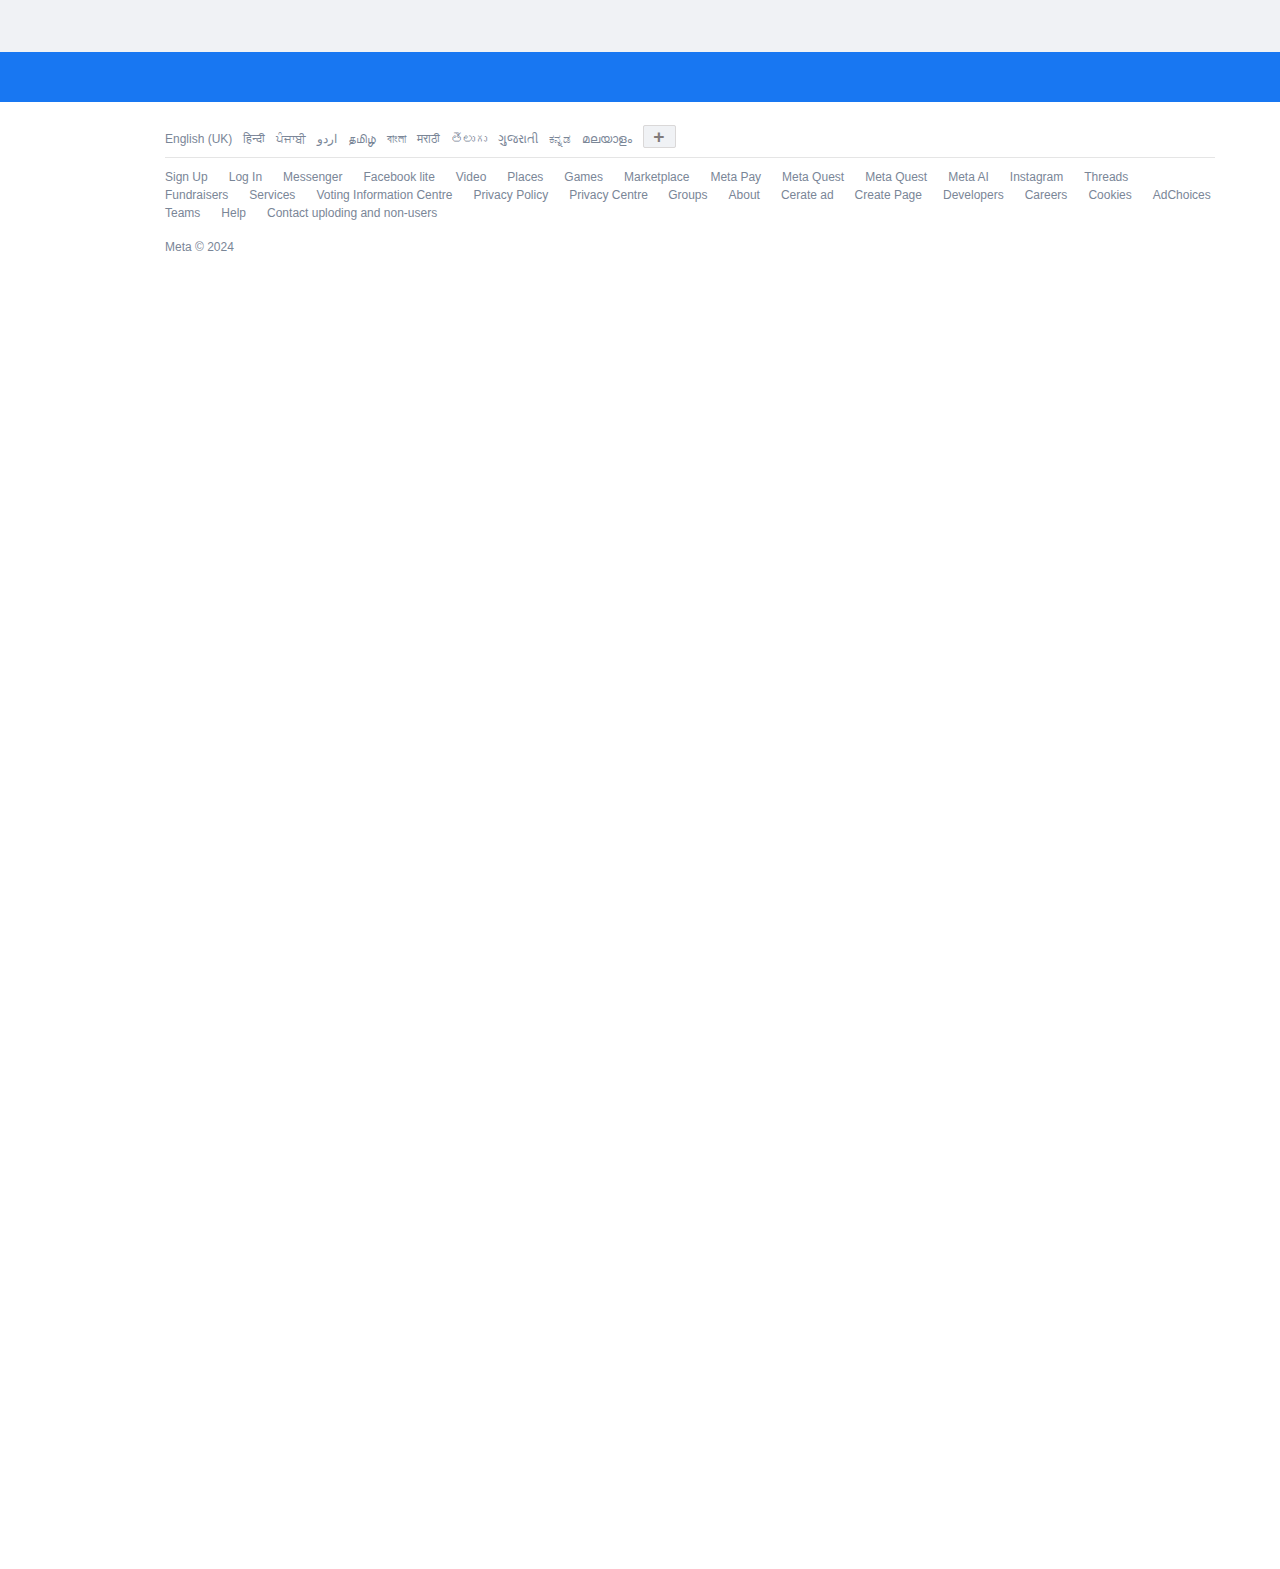
<file: index.html>
<DOCTYPE HTML>
    <html lang ="eng">
        <head>
            <meta charset="UTF-8">
            <meta name="viewport" content="width=device-width, initial-scale=1.0">
            <title>Facebook-login or sign up</title>
            <link rel="stylesheet" href="styles.css">
            <link rel="stylesheet" href="index-media-queries.css">
      </head>
      <body>
            <div class="container">
              <div class="left">
                <h1>facebook</h1>
                <p>Facebook helps you connect and share with the people in your life.</p>
                <div class="meta2">
                  <a href=" #" ><img src="meta.png" alt="meta Image" width="8%" class="meta_img2"></a>
                </div>
              </div>
              <div class="right">
                <form action="">
                  <input type="text" placeholder="Email address or phone number">
                  <input type="password" placeholder="Password">
                  <a href="" class="login">Log in</a>
                  <a href="" class="forget">Forgotten password?</a>
                  <div class="sign-up">
                    <a href="signup.html" class="signup">Create new account</a>
                  </div>
                </form>
                  <p class="create"<span><a href="https://www.facebook.com/pages/create/?ref_type=registration_form"> Create a Page</a></span> for a celebrity, brand or business.</p>
              </div>
            </div>
            <div class="meta">
              <a href=" #" ><img src="meta.png" width="7%" class="meta_img"></a>
            </div>
            
    
           
            <footer>
              <div class="top">
                <ul>
                  <li><a href="https://www.facebook.com/justrohitshah">English (UK)</a></li>
                  <li><a href="#">हिन्दी</a></li>
                  <li><a href="#">ਪੰਜਾਬੀ</a></li>
                  <li><a href="#">اردو</a></li>
                  <li><a href="#">தமிழ்</a></li>
                  <li><a href="#">বাংলা</a></li>
                  <li><a href="#">मराठी</a></li>
                  <li><a href="#">తెలుగు</a></li>
                  <li><a href="#">ગુજરાતી</a></li>
                  <li><a href="#">ಕನ್ನಡ</a></li>
                  <li><a href="#">മലയാളം</a></li>
                  <li><a href="https://www.facebook.com/justrohitshah">+</a></li>
                </ul>
              </div>
              <hr />
              <div class="middle">
                <ul>
                  <li><a href="#">Sign Up</a></li>
                  <li><a href="#">Log In</a></li>
                  <li><a href="#">Messenger</a></li>
                  <li><a href="#">Facebook lite</a></li>
                  <li><a href="#">Video</a></li>
                  <li><a href="#">Places</a></li>
                  <li><a href="#">Games</a></li>
                  <li><a href="#">Marketplace</a></li>
                  <li><a href="#">Meta Pay</a></li>
                  <li><a href="#">Meta Quest</a></li>
                  <li><a href="#">Meta Quest</a></li>
                  <li><a href="#">Meta AI</a></li>
                  <li><a href="#">Instagram</a></li>
                  <li><a href="#">Threads</a></li>
                  <li><a href="#">Fundraisers</a></li>
                  <li><a href="#">Services</a></li>
                  <li><a href="#">Voting Information Centre</a></li>
                  <li><a href="#">Privacy Policy</a></li>
                  <li><a href="#">Privacy Centre </a></li>
                  <li><a href="#">Groups</a></li>
                  <li><a href="#">About</a></li>
                  <li><a href="#">Cerate ad</a></li>
                  <li><a href="#">Create Page</a></li>
                  <li><a href="#">Developers</a></li>
                  <li><a href="#">Careers</a></li>
                  <li><a href="#">Cookies</a></li>
                  <li><a href="#">AdChoices </a></li>
                  <li><a href="#">Teams</a></li>
                  <li><a href="#">Help</a></li>
                  <li><a href="#">Contact uploding and non-users</a></li>
                </ul>
              </div>
              <div class="endFooter">
                <p>Meta © 2024</p>
              </div>
            </footer>
    </body>
    </html>
</file>
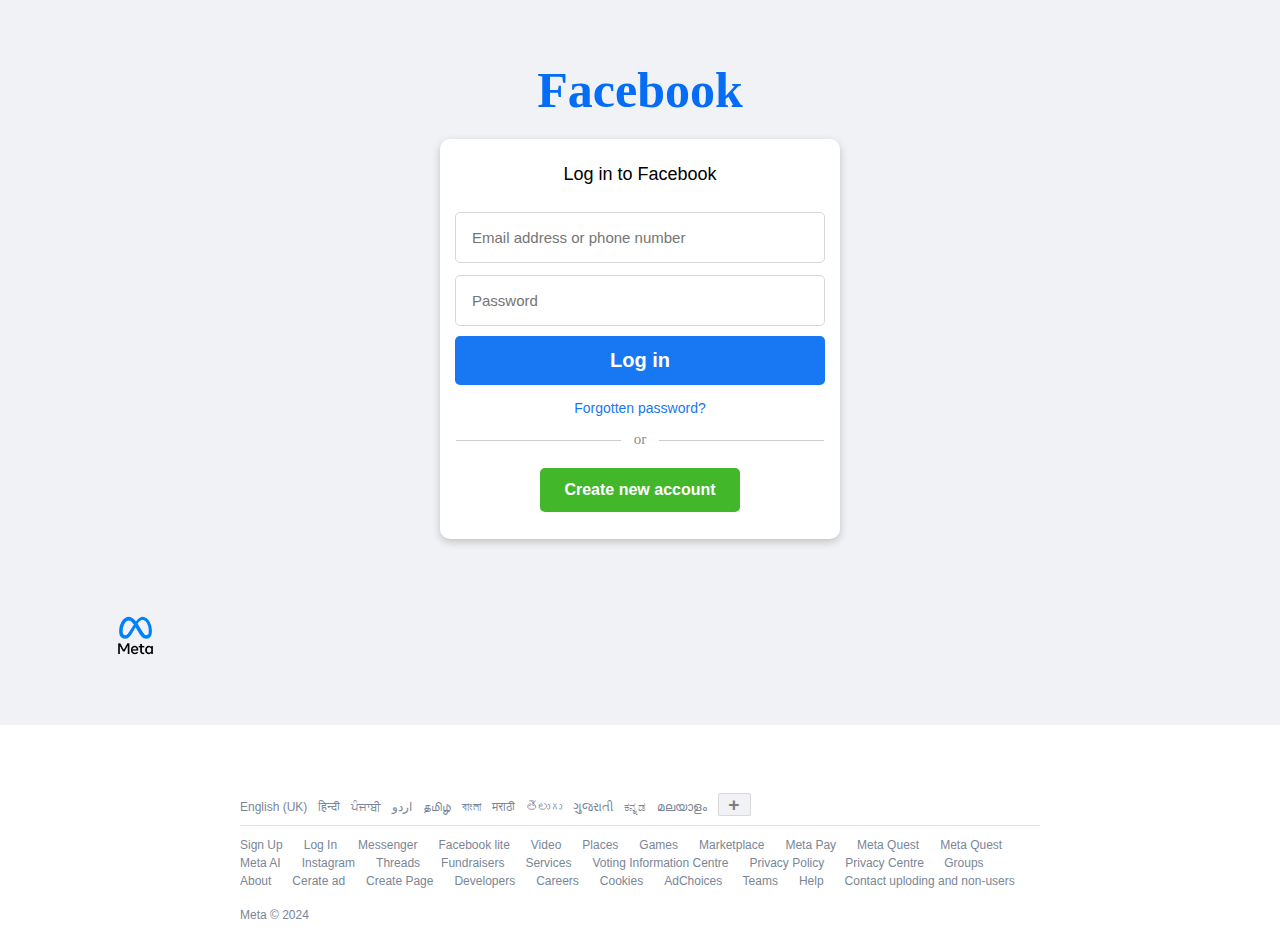
<file: loginpage.html>
<!DOCTYPE html>
<html lang="en">
<head>
    <meta charset="UTF-8">
    <meta name="viewport" content="width=device-width, initial-scale=1.0">
    <link rel="stylesheet" href="loginpage.css">
    <title>facebook login</title>
</head>
<body>
    <div class="container">
        <div class="topC">
            <h1>Facebook</h1>
        </div>
        <form action="">
            <span class="midC">Log in to Facebook</span>
            <div class="inputMP">
                <input type="email" placeholder="Email address or phone number">
                <input type="password" placeholder="Password">
            </div>
            <a href="" class="login">Log in</a>
            <a href="" class="forget">Forgotten password?</a>
            <div class="or">or</div>
            <a href="signup.html" class="create">Create new account</a>
        </form>
    </div>
    <div class="meta">
      <a href=" #" ><img src="meta.png" width="7%" class="meta_img"></a>
  </div>


    <footer>
        <div class="top">
          <ul>
            <li><a href="https://www.facebook.com/justrohitshah">English (UK)</a></li>
            <li><a href="#">हिन्दी</a></li>
            <li><a href="#">ਪੰਜਾਬੀ</a></li>
            <li><a href="#">اردو</a></li>
            <li><a href="#">தமிழ்</a></li>
            <li><a href="#">বাংলা</a></li>
            <li><a href="#">मराठी</a></li>
            <li><a href="#">తెలుగు</a></li>
            <li><a href="#">ગુજરાતી</a></li>
            <li><a href="#">ಕನ್ನಡ</a></li>
            <li><a href="#">മലയാളം</a></li>
            <li><a href="https://www.facebook.com/justrohitshah">+</a></li>
          </ul>
        </div>
        <hr />
        <div class="middle">
          <ul>
            <li><a href="#">Sign Up</a></li>
            <li><a href="#">Log In</a></li>
            <li><a href="#">Messenger</a></li>
            <li><a href="#">Facebook lite</a></li>
            <li><a href="#">Video</a></li>
            <li><a href="#">Places</a></li>
            <li><a href="#">Games</a></li>
            <li><a href="#">Marketplace</a></li>
            <li><a href="#">Meta Pay</a></li>
            <li><a href="#">Meta Quest</a></li>
            <li><a href="#">Meta Quest</a></li>
            <li><a href="#">Meta AI</a></li>
            <li><a href="#">Instagram</a></li>
            <li><a href="#">Threads</a></li>
            <li><a href="#">Fundraisers</a></li>
            <li><a href="#">Services</a></li>
            <li><a href="#">Voting Information Centre</a></li>
            <li><a href="#">Privacy Policy</a></li>
            <li><a href="#">Privacy Centre </a></li>
            <li><a href="#">Groups</a></li>
            <li><a href="#">About</a></li>
            <li><a href="#">Cerate ad</a></li>
            <li><a href="#">Create Page</a></li>
            <li><a href="#">Developers</a></li>
            <li><a href="#">Careers</a></li>
            <li><a href="#">Cookies</a></li>
            <li><a href="#">AdChoices </a></li>
            <li><a href="#">Teams</a></li>
            <li><a href="#">Help</a></li>
            <li><a href="#">Contact uploding and non-users</a></li>
          </ul>
        </div>
        <div class="endFooter">
          <p>Meta © 2024</p>
        </div>
      </footer>
</body>
</html>
</file>
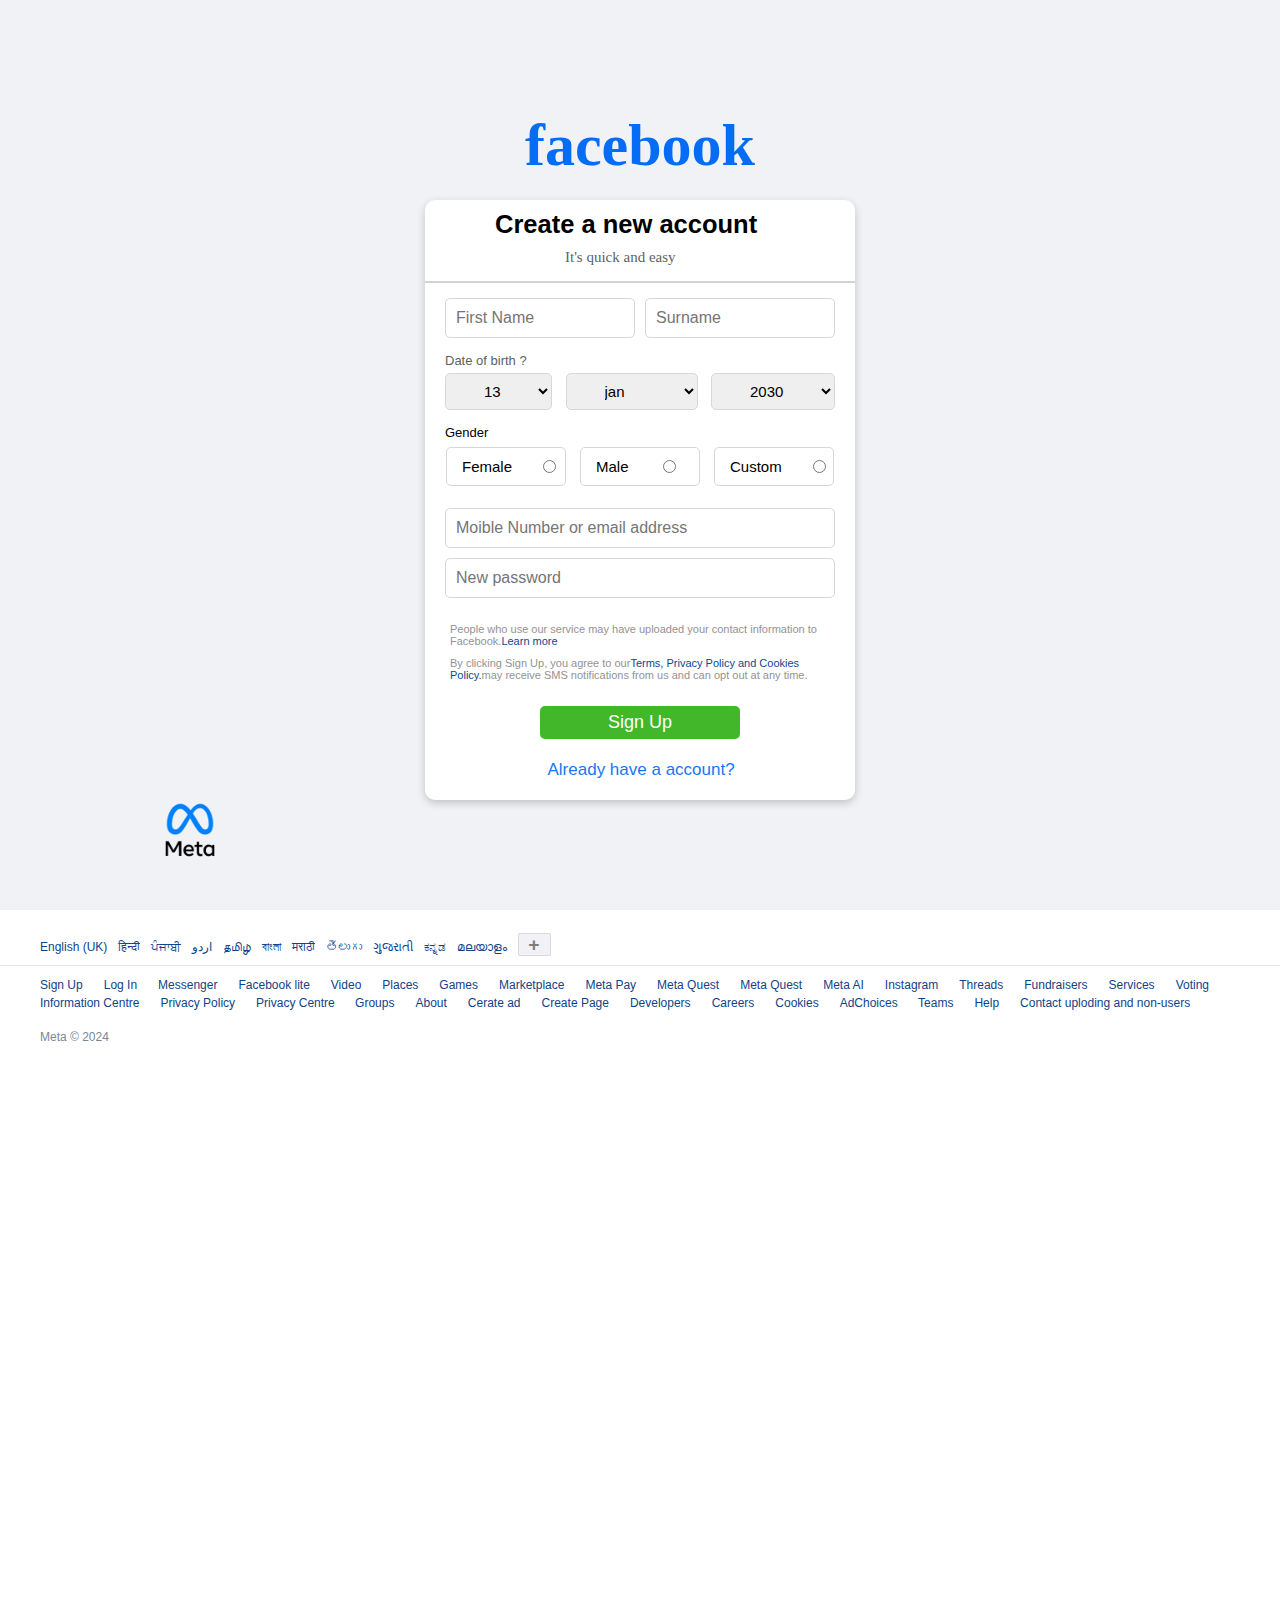
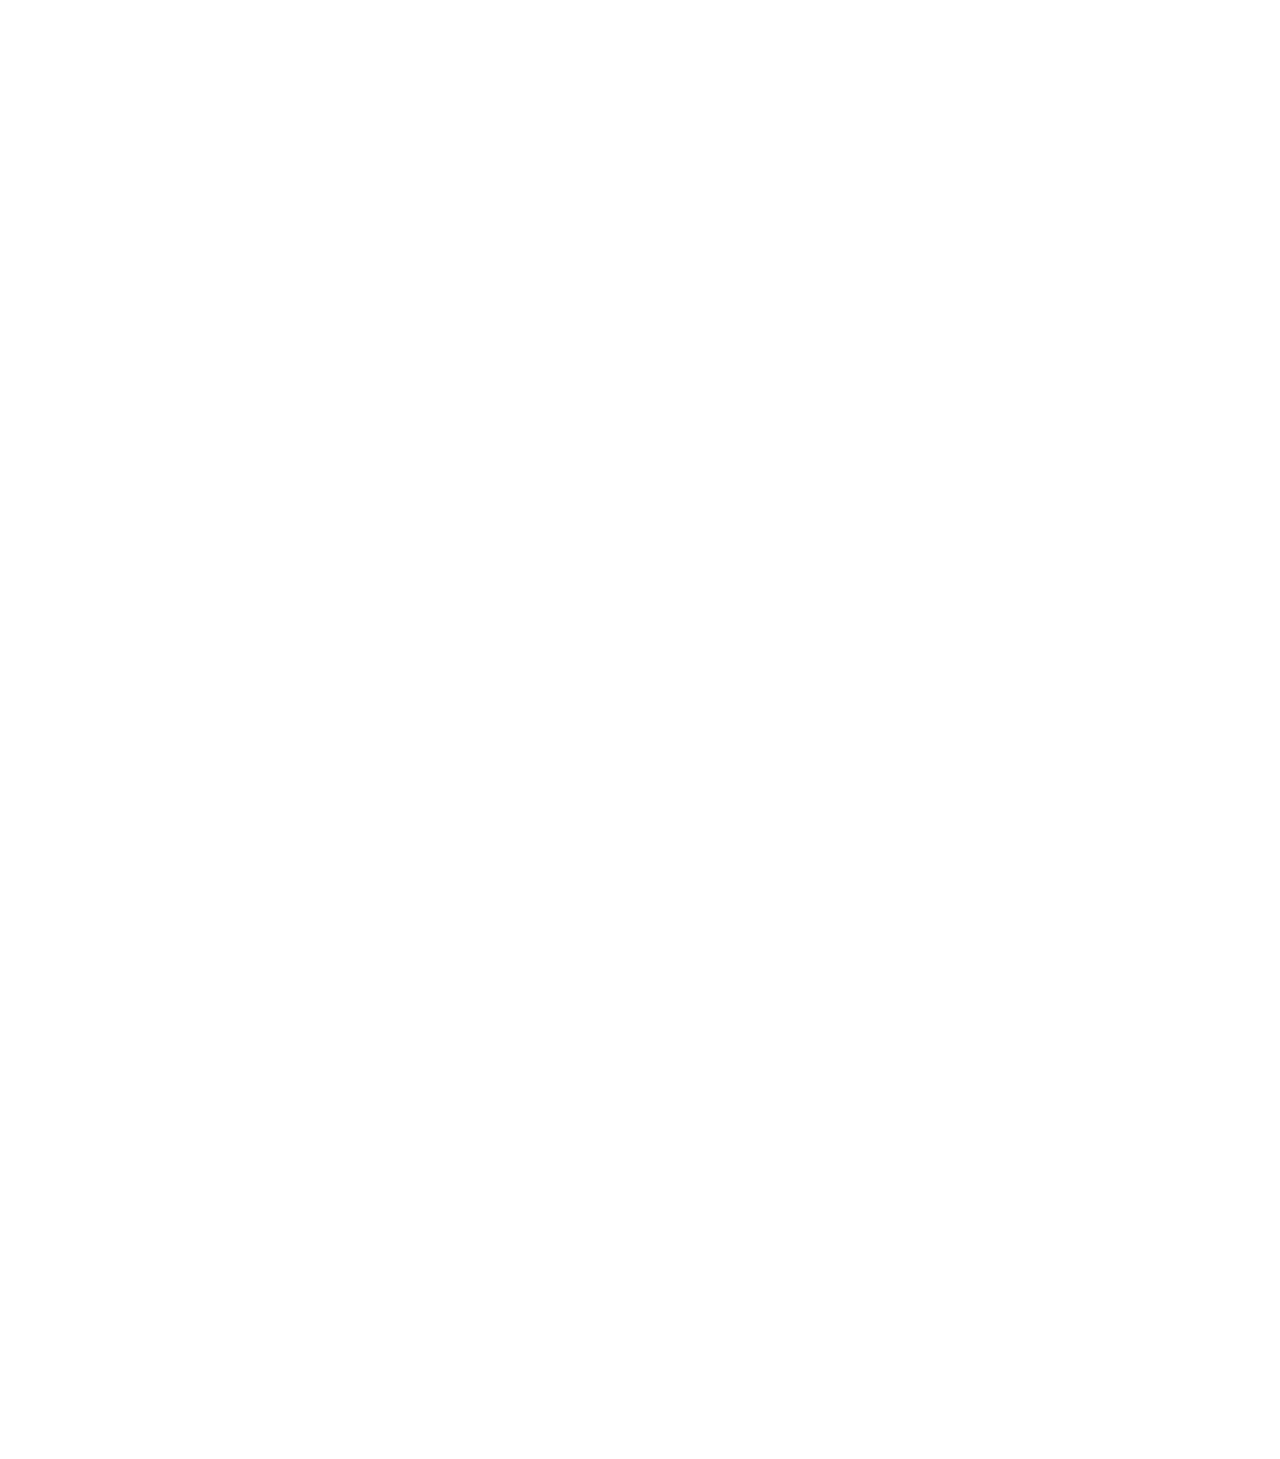
<file: signup.html>
<!DOCTYPE html>
<html lang="en">
<head>
    <meta charset="UTF-8">
    <meta name="viewport" content="width=device-width, initial-scale=1.0">
    <link rel="stylesheet" href="sign-up.css">
    <link rel="stylesheet" href="signup-media-queries.css">
    <title>signup</title>
</head>
<body>
    <div class="container">
        <div class="topC">
            <h1>facebook</h1>
        </div>
        <form action="">
            <div class="midC">
                <h2>Create a new account</h2>
                <p>It's quick and easy</p>  
                <hr color="lightgrey">
            </div>
            <div class="name">
                <input type="text" placeholder="First Name" class="sizename">
                <input type="text" placeholder="Surname"class="sizename">
            </div>
            <div class="birthday">
                <p>Date of birth ?</p>
                <div class="date">        
                    <select name="" id="" >
                        <option value="1">13</option>
                        <option value="2">2</option>
                        <option value="3">3</option>
                        <option value="4">4</option>
                        <option value="5">5</option>
                        <option value="6">6</option>
                        <option value="7">7</option>
                        <option value="8">8</option>
                        <oction value="9">9</oction>
                        <option value="10">10</option>
                        <option value="11">11</option>
                        <option value="12">12</option>
                        <option value="13">13</option>
                        <option value="14">14</option>
                        <option value="15">15</option>
                        <option value="16">16</option>
                        <option value="17">17</option>
                        <option value="18">18</option>
                        <oction value="19">19</oction>
                        <option value="20">10</option>
                        <option value="21">21</option>
                        <option value="22">22</option>
                        <option value="23">23</option>
                        <option value="24">24</option>
                        <option value="25">25</option>
                        <option value="26">26</option>
                        <option value="27">27</option>
                        <option value="28">28</option>
                        <oction value="29">29</oction>
                        <option value="30">30</option>
                        <option value="30">31</option>
                    </select>
                    <select name="" id="" >
                        <option value="jan">jan</option>
                        <option value="feb">feb</option>
                        <option value="march">march</option>
                        <option value="april">april</option>
                        <option value="may">may</option>
                        <option value="june">june</option>
                        <option value="july">july</option>
                        <option value="aug">aug</option>
                        <option value="sep">sep</option>
                        <option value="oct">oct</option>
                        <option value="nov">nov</option>
                        <option value="dec">dec</option>
                    </select>
                    <select name="" id="">
                        <option value="2030">2030</option>
                        <option value="2029">2029</option>
                        <option value="2028">2028</option>
                        <option value="2027">2027</option>
                        <option value="2026">2026</option>
                        <option value="2025">2025</option>
                        <option value="2024">2024</option>
                        <option value="2023">2023</option>
                        <oction value="2022">2022</oction>
                        <option value="2021">2021</option>
                        <option value="2020">2020</option>
                        <option value="2019">2019</option>
                        <option value="2018">2018</option>
                        <option value="2017">2017</option>
                        <option value="2016">2016</option>
                        <option value="2015">2015</option>
                        <option value="2014">2014</option>
                        <option value="2013">2013</option>
                        <oction value="2012">2012</oction>
                        <option value="2011">2011</option>
                        <option value="2010">2010</option>
                        <option value="2009">2009</option>
                        <option value="2008">2008</option>
                        <option value="2007">2007</option>
                        <option value="2006">2006</option>
                        <option value="2005">2005</option>
                        <option value="2004">2004</option>
                        <option value="2003">2003</option>
                        <oction value="2002">2002</oction>
                        <option value="2001">2001</option>
                    </select>
                </div>      
            </div>
           
            <div class="gender">
                <p>Gender</p>
                <div class="person">
                    <div>
                        <label for="female">Female</label>
                        <input id="female" type="radio" name="person" value="female">
                    </div>
                    <div>
                        <label for="male">Male</label>
                        <input id="male" type="radio" name="person" value="male">
                    </div>
                    <div>
                        <label for="custom">Custom</label>
                        <input id="custom" type="radio" name="person" value="custom">
                    </div>
                </div>
            </div>
            <div class="inputMP">
                <input type="email" placeholder="Moible Number or email address" required>
                <input type="password" placeholder="New password" required>
            </div>
            <div class="content">
                <p>People who use our service may have uploaded your contact information to Facebook.<span><a href="https://www.facebook.com/help/637205020878504">Learn more</a></span></p>
            </div>
            <div class="content2">
                <p>By clicking Sign Up, you agree to our<span><a href="https://www.facebook.com/privacy/policy/?entry_point=data_policy_redirect&entry=0">Terms, Privacy Policy and Cookies Policy.</a></span>may receive SMS notifications from us and can opt out at any time.</p>
            </div>
            <div class="signup">
                <a href="#" class="signup_">Sign Up</a>
            </div>
            <a href="loginpage.html" class="already">Already have a account?</a>
            <div class="meta">
                <a href=" #" ><img src="meta.png" width="7%" class="meta_img"></a>
            </div>
        </form>
    </div>


    <footer>
        <div class="top">
          <ul>
            <li><a href="https://www.facebook.com/justrohitshah">English (UK)</a></li>
            <li><a href="#">हिन्दी</a></li>
            <li><a href="#">ਪੰਜਾਬੀ</a></li>
            <li><a href="#">اردو</a></li>
            <li><a href="#">தமிழ்</a></li>
            <li><a href="#">বাংলা</a></li>
            <li><a href="#">मराठी</a></li>
            <li><a href="#">తెలుగు</a></li>
            <li><a href="#">ગુજરાતી</a></li>
            <li><a href="#">ಕನ್ನಡ</a></li>
            <li><a href="#">മലയാളം</a></li>
            <li><a href="https://www.facebook.com/justrohitshah">+</a></li>
          </ul>
        </div>
        <hr />
        <div class="middle">
          <ul>
            <li><a href="#">Sign Up</a></li>
            <li><a href="#">Log In</a></li>
            <li><a href="#">Messenger</a></li>
            <li><a href="#">Facebook lite</a></li>
            <li><a href="#">Video</a></li>
            <li><a href="#">Places</a></li>
            <li><a href="#">Games</a></li>
            <li><a href="#">Marketplace</a></li>
            <li><a href="#">Meta Pay</a></li>
            <li><a href="#">Meta Quest</a></li>
            <li><a href="#">Meta Quest</a></li>
            <li><a href="#">Meta AI</a></li>
            <li><a href="#">Instagram</a></li>
            <li><a href="#">Threads</a></li>
            <li><a href="#">Fundraisers</a></li>
            <li><a href="#">Services</a></li>
            <li><a href="#">Voting Information Centre</a></li>
            <li><a href="#">Privacy Policy</a></li>
            <li><a href="#">Privacy Centre </a></li>
            <li><a href="#">Groups</a></li>
            <li><a href="#">About</a></li>
            <li><a href="#">Cerate ad</a></li>
            <li><a href="#">Create Page</a></li>
            <li><a href="#">Developers</a></li>
            <li><a href="#">Careers</a></li>
            <li><a href="#">Cookies</a></li>
            <li><a href="#">AdChoices </a></li>
            <li><a href="#">Teams</a></li>
            <li><a href="#">Help</a></li>
            <li><a href="#">Contact uploding and non-users</a></li>
          </ul>
        </div>
        <div class="endFooter">
          <p>Meta © 2024</p>
        </div>
      </footer>
</body>
</html>
</file>
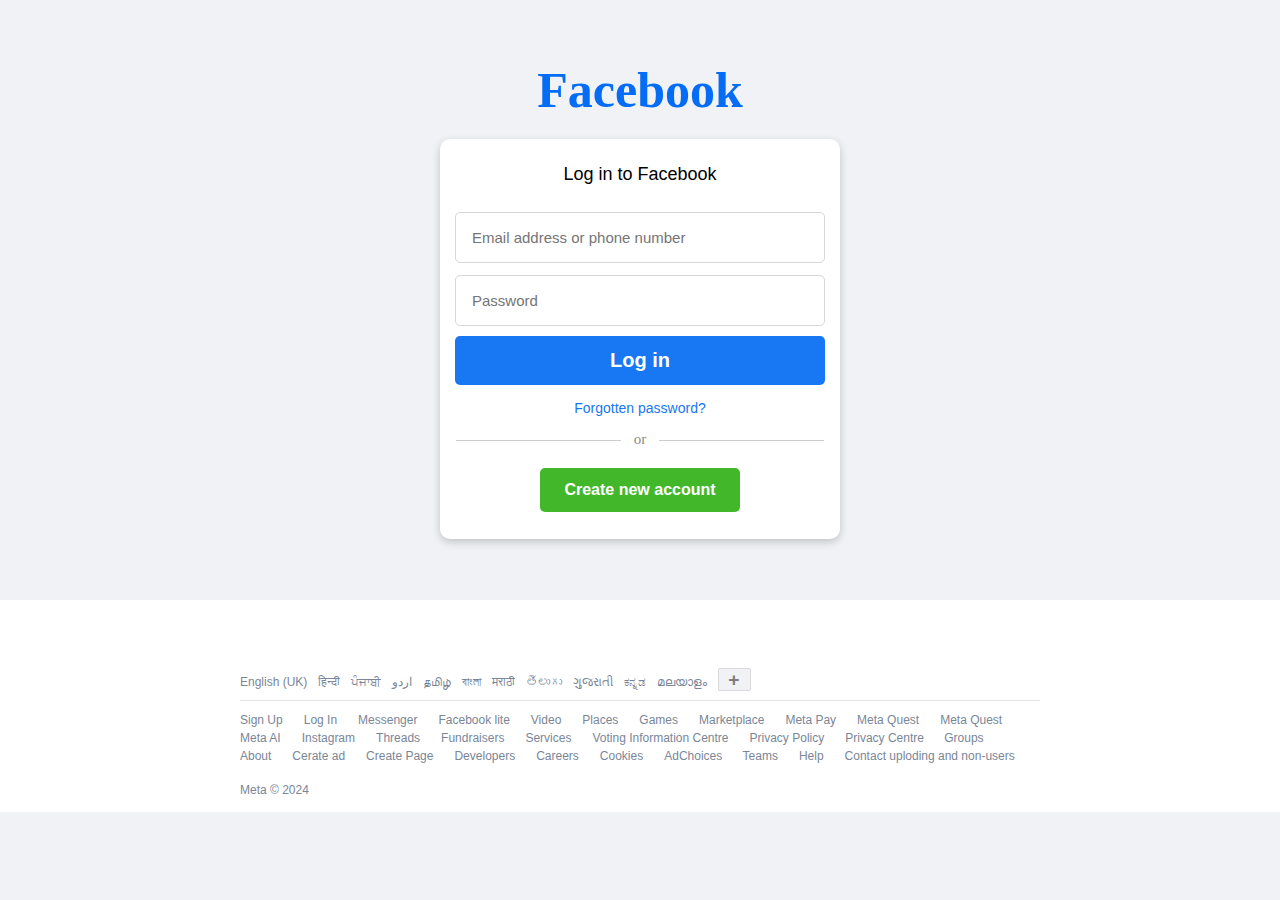
<file: template/loginpage.html>
<!DOCTYPE html>
<html lang="en">
<head>
    <meta charset="UTF-8">
    <meta name="viewport" content="width=device-width, initial-scale=1.0">
    <link rel="stylesheet" href="/static/loginpage.css">
    <title>facebook login</title>
</head>
<body>
    <div class="container">
        <div class="topC">
            <h1>Facebook</h1>
        </div>
        <form action="">
            <span class="midC">Log in to Facebook</span>
            <div class="inputMP">
                <input type="email" placeholder="Email address or phone number">
                <input type="password" placeholder="Password">
            </div>
            <a href="" class="login">Log in</a>
            <a href="" class="forget">Forgotten password?</a>
            <div class="or">or</div>
            <a href="/template/signup.html" class="create">Create new account</a>
        </form>
    </div>


    <footer>
        <div class="top">
          <ul>
            <li><a href="https://www.facebook.com/justrohitshah">English (UK)</a></li>
            <li><a href="#">हिन्दी</a></li>
            <li><a href="#">ਪੰਜਾਬੀ</a></li>
            <li><a href="#">اردو</a></li>
            <li><a href="#">தமிழ்</a></li>
            <li><a href="#">বাংলা</a></li>
            <li><a href="#">मराठी</a></li>
            <li><a href="#">తెలుగు</a></li>
            <li><a href="#">ગુજરાતી</a></li>
            <li><a href="#">ಕನ್ನಡ</a></li>
            <li><a href="#">മലയാളം</a></li>
            <li><a href="https://www.facebook.com/justrohitshah">+</a></li>
          </ul>
        </div>
        <hr />
        <div class="middle">
          <ul>
            <li><a href="#">Sign Up</a></li>
            <li><a href="#">Log In</a></li>
            <li><a href="#">Messenger</a></li>
            <li><a href="#">Facebook lite</a></li>
            <li><a href="#">Video</a></li>
            <li><a href="#">Places</a></li>
            <li><a href="#">Games</a></li>
            <li><a href="#">Marketplace</a></li>
            <li><a href="#">Meta Pay</a></li>
            <li><a href="#">Meta Quest</a></li>
            <li><a href="#">Meta Quest</a></li>
            <li><a href="#">Meta AI</a></li>
            <li><a href="#">Instagram</a></li>
            <li><a href="#">Threads</a></li>
            <li><a href="#">Fundraisers</a></li>
            <li><a href="#">Services</a></li>
            <li><a href="#">Voting Information Centre</a></li>
            <li><a href="#">Privacy Policy</a></li>
            <li><a href="#">Privacy Centre </a></li>
            <li><a href="#">Groups</a></li>
            <li><a href="#">About</a></li>
            <li><a href="#">Cerate ad</a></li>
            <li><a href="#">Create Page</a></li>
            <li><a href="#">Developers</a></li>
            <li><a href="#">Careers</a></li>
            <li><a href="#">Cookies</a></li>
            <li><a href="#">AdChoices </a></li>
            <li><a href="#">Teams</a></li>
            <li><a href="#">Help</a></li>
            <li><a href="#">Contact uploding and non-users</a></li>
          </ul>
        </div>
        <div class="endFooter">
          <p>Meta © 2024</p>
        </div>
      </footer>
</body>
</html>
</file>
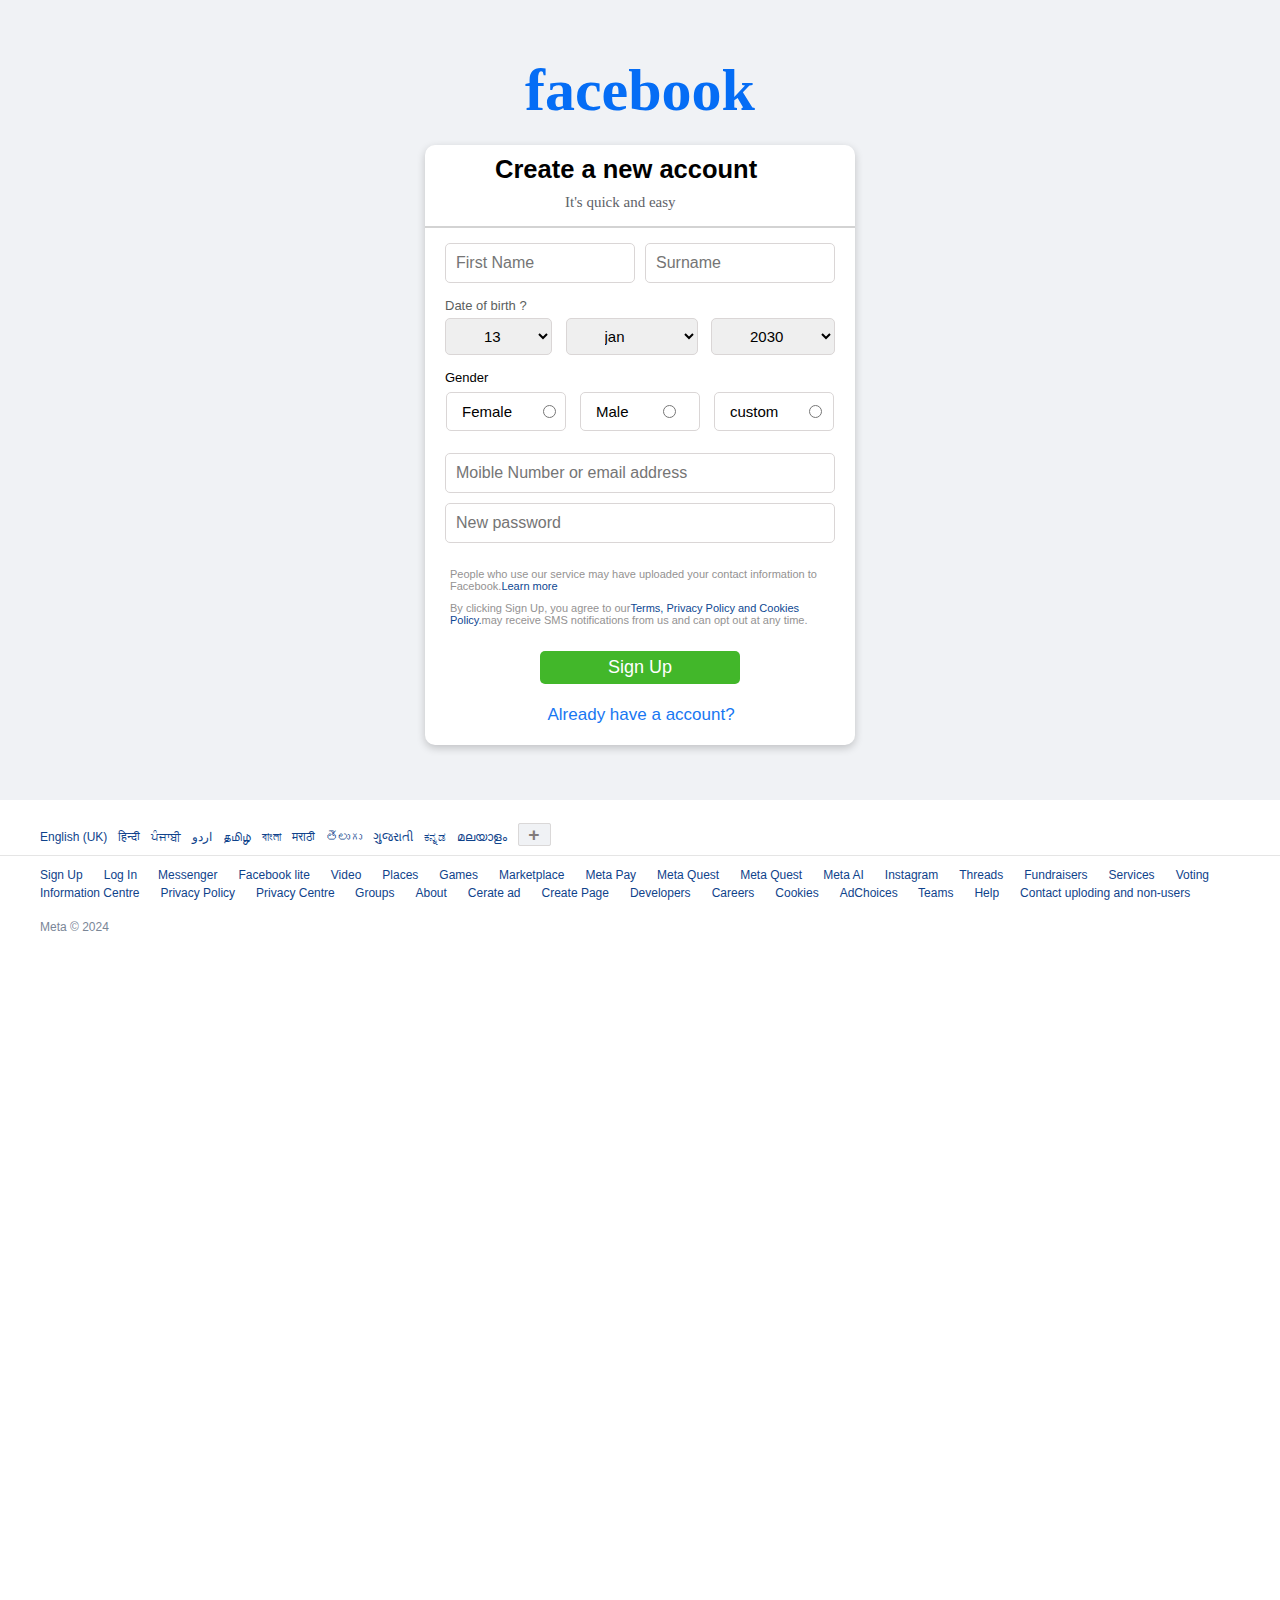
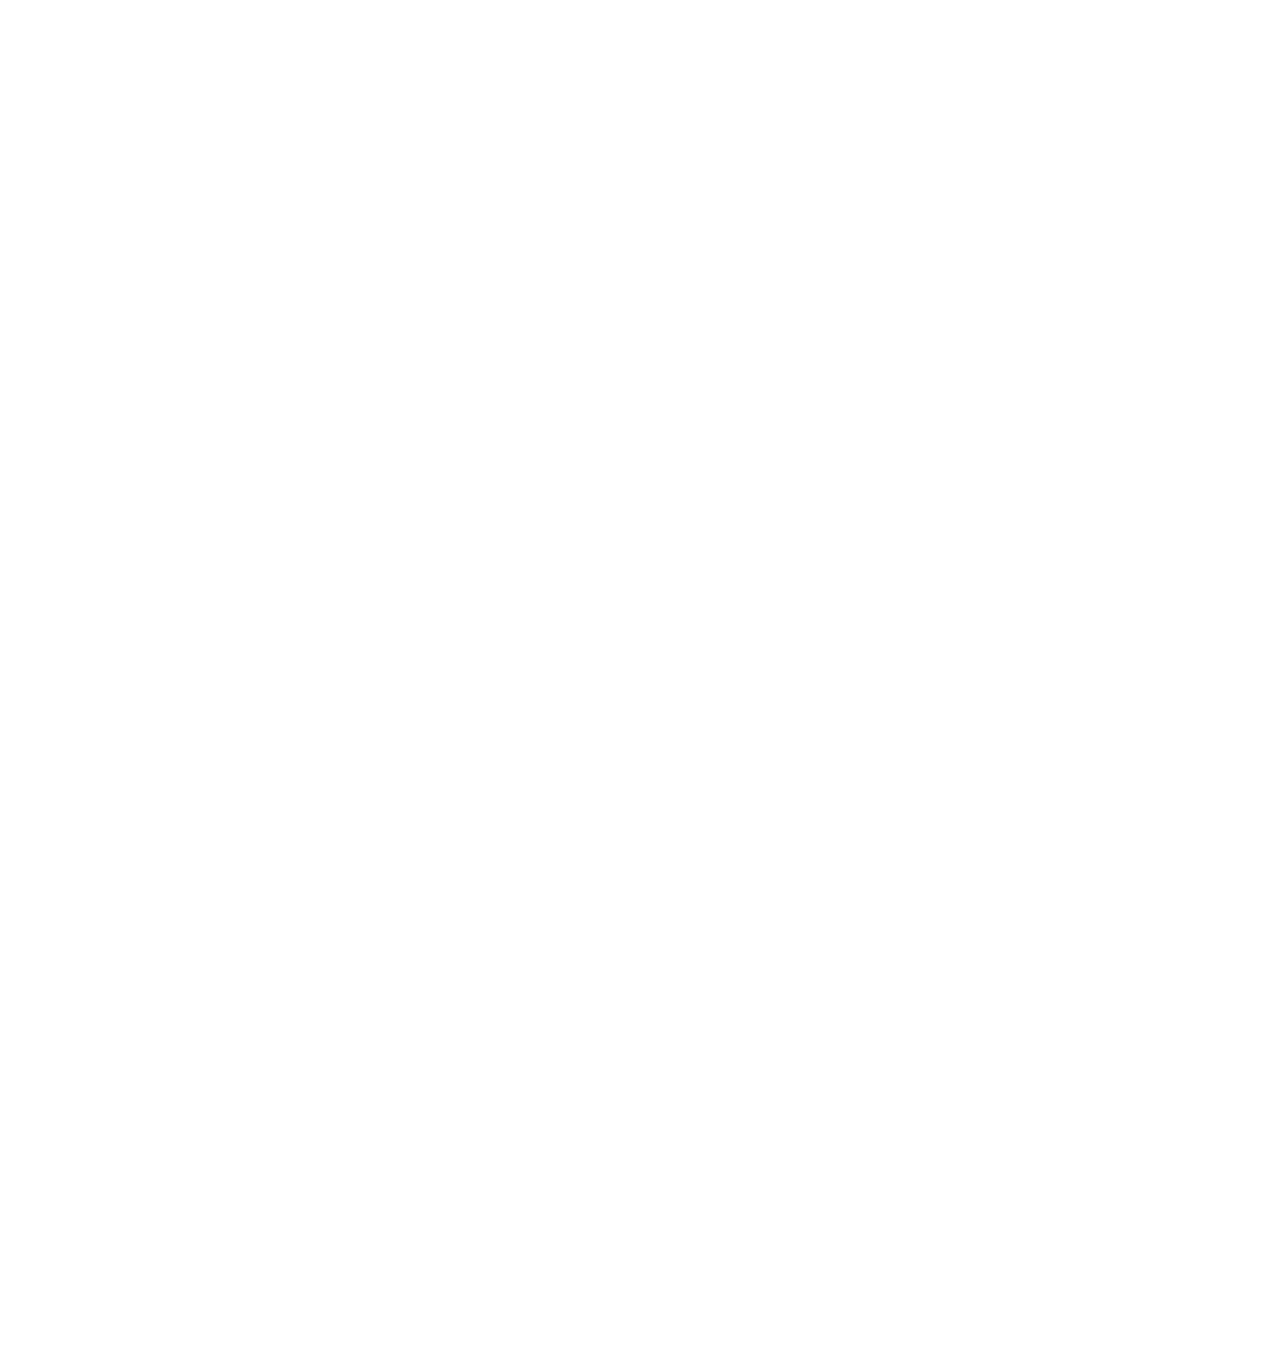
<file: template/signup.html>
<!DOCTYPE html>
<html lang="en">
<head>
    <meta charset="UTF-8">
    <meta name="viewport" content="width=device-width, initial-scale=1.0">
    <link rel="stylesheet" href="/static/sign-up.css">
    <link rel="stylesheet" href="/static/signup-media-queries.css">
    <title>signup</title>
</head>
<body>
    <div class="container">
        <div class="topC">
            <h1>facebook</h1>
        </div>
        <form action="">
            <div class="midC">
                <h2>Create a new account</h2>
                <p>It's quick and easy</p>  
                <hr color="lightgrey">
            </div>
            <div class="name">
                <input type="text" placeholder="First Name" class="sizename">
                <input type="text" placeholder="Surname"class="sizename">
            </div>
            <div class="birthday">
                <p>Date of birth ?</p>
                <div class="date">        
                    <select name="" id="" >
                        <option value="1">13</option>
                        <option value="2">2</option>
                        <option value="3">3</option>
                        <option value="4">4</option>
                        <option value="5">5</option>
                        <option value="6">6</option>
                        <option value="7">7</option>
                        <option value="8">8</option>
                        <oction value="9">9</oction>
                        <option value="10">10</option>
                        <option value="11">11</option>
                        <option value="12">12</option>
                        <option value="13">13</option>
                        <option value="14">14</option>
                        <option value="15">15</option>
                        <option value="16">16</option>
                        <option value="17">17</option>
                        <option value="18">18</option>
                        <oction value="19">19</oction>
                        <option value="20">10</option>
                        <option value="21">21</option>
                        <option value="22">22</option>
                        <option value="23">23</option>
                        <option value="24">24</option>
                        <option value="25">25</option>
                        <option value="26">26</option>
                        <option value="27">27</option>
                        <option value="28">28</option>
                        <oction value="29">29</oction>
                        <option value="30">30</option>
                        <option value="30">31</option>
                    </select>
                    <select name="" id="" >
                        <option value="jan">jan</option>
                        <option value="feb">feb</option>
                        <option value="march">march</option>
                        <option value="april">april</option>
                        <option value="may">may</option>
                        <option value="june">june</option>
                        <option value="july">july</option>
                        <option value="aug">aug</option>
                        <option value="sep">sep</option>
                        <option value="oct">oct</option>
                        <option value="nov">nov</option>
                        <option value="dec">dec</option>
                    </select>
                    <select name="" id="">
                        <option value="2030">2030</option>
                        <option value="2029">2029</option>
                        <option value="2028">2028</option>
                        <option value="2027">2027</option>
                        <option value="2026">2026</option>
                        <option value="2025">2025</option>
                        <option value="2024">2024</option>
                        <option value="2023">2023</option>
                        <oction value="2022">2022</oction>
                        <option value="2021">2021</option>
                        <option value="2020">2020</option>
                        <option value="2019">2019</option>
                        <option value="2018">2018</option>
                        <option value="2017">2017</option>
                        <option value="2016">2016</option>
                        <option value="2015">2015</option>
                        <option value="2014">2014</option>
                        <option value="2013">2013</option>
                        <oction value="2012">2012</oction>
                        <option value="2011">2011</option>
                        <option value="2010">2010</option>
                        <option value="2009">2009</option>
                        <option value="2008">2008</option>
                        <option value="2007">2007</option>
                        <option value="2006">2006</option>
                        <option value="2005">2005</option>
                        <option value="2004">2004</option>
                        <option value="2003">2003</option>
                        <oction value="2002">2002</oction>
                        <option value="2001">2001</option>
                    </select>
                </div>      
            </div>
           
            <div class="gender">
                <p>Gender</p>
                <div class="person">
                    <div>
                        <label for="female">Female</label>
                        <input type="radio">
                    </div>
                    <div>
                        <label for="male">Male</label>
                        <input type="radio">
                    </div>
                    <div>
                        <label for="custom">custom</label>
                        <input type="radio"></div>
                    </div>
            </div>
            <div class="inputMP">
                <input type="email" placeholder="Moible Number or email address">
                <input type="password" placeholder="New password">
            </div>
            <div class="content">
                <p>People who use our service may have uploaded your contact information to Facebook.<span><a href="https://www.facebook.com/help/637205020878504">Learn more</a></span></p>
            </div>
            <div class="content2">
                <p>By clicking Sign Up, you agree to our<span><a href="https://www.facebook.com/privacy/policy/?entry_point=data_policy_redirect&entry=0">Terms, Privacy Policy and Cookies Policy.</a></span>may receive SMS notifications from us and can opt out at any time.</p>
            </div>
            <div class="signup">
                <a href="#" class="signup_">Sign Up</a>
            </div>
            <a href="/template/loginpage.html" class="already">Already have a account?</a>
        </form>
    </div>


    <footer>
        <div class="top">
          <ul>
            <li><a href="https://www.facebook.com/justrohitshah">English (UK)</a></li>
            <li><a href="#">हिन्दी</a></li>
            <li><a href="#">ਪੰਜਾਬੀ</a></li>
            <li><a href="#">اردو</a></li>
            <li><a href="#">தமிழ்</a></li>
            <li><a href="#">বাংলা</a></li>
            <li><a href="#">मराठी</a></li>
            <li><a href="#">తెలుగు</a></li>
            <li><a href="#">ગુજરાતી</a></li>
            <li><a href="#">ಕನ್ನಡ</a></li>
            <li><a href="#">മലയാളം</a></li>
            <li><a href="https://www.facebook.com/justrohitshah">+</a></li>
          </ul>
        </div>
        <hr />
        <div class="middle">
          <ul>
            <li><a href="#">Sign Up</a></li>
            <li><a href="#">Log In</a></li>
            <li><a href="#">Messenger</a></li>
            <li><a href="#">Facebook lite</a></li>
            <li><a href="#">Video</a></li>
            <li><a href="#">Places</a></li>
            <li><a href="#">Games</a></li>
            <li><a href="#">Marketplace</a></li>
            <li><a href="#">Meta Pay</a></li>
            <li><a href="#">Meta Quest</a></li>
            <li><a href="#">Meta Quest</a></li>
            <li><a href="#">Meta AI</a></li>
            <li><a href="#">Instagram</a></li>
            <li><a href="#">Threads</a></li>
            <li><a href="#">Fundraisers</a></li>
            <li><a href="#">Services</a></li>
            <li><a href="#">Voting Information Centre</a></li>
            <li><a href="#">Privacy Policy</a></li>
            <li><a href="#">Privacy Centre </a></li>
            <li><a href="#">Groups</a></li>
            <li><a href="#">About</a></li>
            <li><a href="#">Cerate ad</a></li>
            <li><a href="#">Create Page</a></li>
            <li><a href="#">Developers</a></li>
            <li><a href="#">Careers</a></li>
            <li><a href="#">Cookies</a></li>
            <li><a href="#">AdChoices </a></li>
            <li><a href="#">Teams</a></li>
            <li><a href="#">Help</a></li>
            <li><a href="#">Contact uploding and non-users</a></li>
          </ul>
        </div>
        <div class="endFooter">
          <p>Meta © 2024</p>
        </div>
      </footer>
</body>
</html>
</file>
<file: styles.css>
*{  margin: 0px;
    padding: 0px;
    box-sizing: border-box;
}
body{
    display: flex;
    justify-content: center;
    align-items: center;
    background-color: #f0f2f5;
}

.container{
    width: 100%;
    height: 720px;
    display: flex;
    justify-content: center;
    align-items: center;
} 


.left, .right,form{
    display: flex;
    flex-direction: column;
    align-content: center;
    align-items: center;
    justify-content: center;
}

.left{
    width: 600px;
    align-items: self-start;
    padding: 0px 0px 200px 0px;

}

.left h1{
    font-family: "facebook letter faces";
    font-size: 70px;
    color: hsl(214, 96%, 49%);
}

.left p{
    font-size: 28.25px;
    color: #1c1e21;
    width: 540px;
    font-family: "Roboto Condensed", sans-serif;
}
.left .meta2{
    position: fixed;
    margin-top: 450px;
}
.left .meta_img2{
    animation: moveV 3s linear infinite;
}

@keyframes moveV {
    0% {
      transform: translateY(0); /* Starting position */
    }
    50% {
      transform: translateY(50px); /* Move 50px down */
    }
    100% {
      transform: translateY(0); /* Return to the starting position */
    }
  }
  
.meta{
    width: 100%;
    text-align: right;
    background-color: #1877f2;
    padding-right: 50px;
    padding-bottom: 50px;
}
.meta_img{
    animation: moveV 3s linear infinite;
    width: 10%;
}
@keyframes moveV {
    0% {
      transform: translateY(0); /* Starting position */
    }
    50% {
      transform: translateY(50px); /* Move 50px down */
    }
    100% {
      transform: translateY(0); /* Return to the starting position */
    }
  }

.right{
    width: 400px;
    margin-bottom: 100px;
}

form{
    background-color: white;
    border-radius: 10px;
    width: 390px;
    height: 350px;
    display: flex;
    padding: 35px;
    padding-left: 6px;
    margin-right: 6px;
    box-shadow: 0 3px 9px 0 rgba(0,0,0,0.2)
}

form input{
    width: 360px;
    padding: 16px;
    padding-top: 16px;
    padding-left: 15px;
    margin-bottom: 15px;
    border-radius: 5px;
    margin-left: 25px;
    border: 1px solid #dad6d6;
    outline-color: #1877f2;
    font-size: 16px;
    color: hsl(0, 0%, 0%);
} 

.login{
    background-color: #1877f2;
    padding: 13px;
    text-align: center;
    text-decoration: none;
    width: 360px;
    margin-left: 25px;
    border-radius: 5px;
    color: white;
    font-size: 20px;
    font-family: "Arial";
    font-weight: 700;
    transform: 0.5s;
}

.login:hover{
    background-color: #4257b2;
}

.forget{
    margin: 15px 0;
    padding-left: 25px;
    text-decoration: none;
    color: #1877f2;
    font-family: "Arial";
    font-size: 14px;
    padding-bottom: 10px;
}

.forget:hover{
    text-decoration: underline;
}
.sign-up{
    width: 100%;
    padding: 6px;
    padding-top: 22px;
    margin-left: 25px;
    border-top: 1px solid #ccc;
    display: flex;
    justify-content: center;
}

.signup{
    background-color: #42b72a;
    text-decoration: none;
    color: white;
    padding: 15px;
    text-align: center;
    border-radius: 5px;
    font-size: 17px;
    font-family: 'Arial';
    font-weight: 600;
    transition: 0.5s;
}



.signup:hover{
    background-color: green;
}

.create{
    font-family: 'Arial';
    font-size: 14px;
    padding-top: 30px;
    
} 

.create a{
    color: #1c1e21;
    font-weight: bold;
    text-decoration: none;
}
.create span:hover{
    text-decoration: underline;
}


footer{
    background-color: #ffffff;
    padding: 15px;
}
footer ul{
    margin: 9px 225px 9px 225px;
}

footer ul li{
    display: inline;
}

footer hr{
    border: 0;
    border-top: 1px solid #e5e5e5;
    margin: 9px 225px 9px 225px;
}
footer ul li{
    text-decoration: none;
    padding-inline-end: 7px;
}

footer ul li a{
    text-decoration: none;
    font-size: 12px;
    font-family: "Arial";
    color: #7a8697;
}
footer ul li a:hover{
    text-decoration: underline;
}

.top ul li:last-child a{
    border: 1px solid #dad8d8;
    background-color: #f0f2f5;
    border-radius: 2px;
    padding-left: 9px;
    padding-right: 10px;
    font-weight: bold;
    color: rgb(129, 123, 123);
    font-size: larger;
}
.middle ul li{
    padding-inline-end: 17px;
}
.middle P{
    font-size: 12px;
    color: #7a8697;
    padding-top: 25px;
}

.endFooter{
    text-decoration: none;
    font-size: 12px;
    font-family: "Arial";
    color: #7a8697;
    padding-left: 225px;
    padding-top: 10px;
}
</file>
<file: index-media-queries.css>
@media screen and (max-width: 1300px){
    footer ul{
        margin: 9px 50px 9px 150px;
       
    }
footer hr{
    border: 0;
    border-top: 1px solid #e5e5e5;
    margin: 9px 50px 9px 150px;
}


.endFooter{
    padding-bottom: 1300px;
    text-decoration: none;
    font-size: 12px;
    font-family: "Arial";
    color: #7a8697;
    padding-left: 150px;
}
}

@media screen and (max-width: 1200px){
    .container{
        padding-left: 150px;
        padding-right: 50px;
    }
}

@media screen and (max-width: 900px){
    footer ul{
        padding: 9px 50px 9px 520px;
    }
    footer hr{
        margin: 9px 150px 9px 680px;
    }
.endFooter{
    padding-left: 670px;
}
.container{
    padding-left: 680px;
    padding-right: 130px;
    height: 1100px;
}

}


@media screen and (max-width : 455px){
    .container{
        flex-direction: column;
        height: 1800px;
    } 

    .left{
        width: 430px;
        margin-bottom: 5px;
        align-items: center;
    }
    .left h1{
        font-size: 70px;
    }
    .left p{
        width: 450px;
        font-size: 29px;
    }
    .right{
        width: 850px;
        padding-left: 50px;
    }
    .left .meta_img2{
        display: none;
    }
}

@media screen and (min-width: 455px) {
    .meta_img{
      display: none;
    }
  }
</file>
<file: loginpage.css>
*{  margin: 0px;
    padding: 0px;
    box-sizing: border-box;
}
body{
    display: flex;
    justify-content: center;
    align-items: center;
    background-color: #f0f2f5;
    flex-direction: column;
}


.container{
    width: 100px;
    height: 600px;
    display: flex;
    justify-content: center;
    flex-direction: column;
    align-items: center;
}
.topC ,.midC,  form{
    display: flex;
    flex-direction: column;
    align-items: center;
}


form{
    background-color: white;
    border-radius: 10px;
    width: 400px;
    height: 400px;
    box-shadow: 0 3px 9px 0 rgba(0,0,0,0.2);
}


form input{
    border: 1px solid #dad6d6;
    outline-color: #030f1f;
    font-size: 15px;
    color:black;
    width: 370px;
    padding: 16px;
    border-radius: 5px;
    margin: 5px;
    margin: 2px 0px 10px 15px;
   
}


.topC{
    font-family: "facebook letter faces";
    font-size: 25px;
    color: hsl(214, 96%, 49%);
    padding-bottom: 20px;
}


.midC{
    font-family: Arial, Helvetica, sans-serif;
    color: black;
    font-size: 18px;
    padding: 25px 0px 25px 0px;
}


.login{
    background-color: #1877f2;
    padding: 13px;
    text-align: center;
    text-decoration: none;
    width: 370px;
    border-radius: 5px;
    color: white;
    font-size: 20px;
    font-family: "Arial";
    font-weight: 700;
    transform: 0.5s;
}


.login:hover{
    background-color: #4257b2;
}


.forget{
    margin: 15px 0;
    text-decoration: none;
    color: #1877f2;
    font-family: "Arial";
    font-size: 14px;
}


.forget:hover{
    text-decoration: underline;
}


.or{
    position: relative;
    text-align: center;
    font-size: 15px;
    color: rgba(0,0,0,0.5);
}
.or::before{
    content: "";
    display: block;
    height: 0.9px;
    width: 165px;
    position: absolute;
    top: 50%;
    left: 25px;
    background-color: rgba(0,0,0,0.2)
}
.or::after{
    content: "";
    display: block;
    height: 0.9px;
    width: 165px;
    position: absolute;
    top: 50%;
    right: 25px;
    background-color: rgba(0,0,0,0.2)
}


.create{
    background-color: #42b72a;
    text-decoration: none;
    color: white;
    width: 200px;
    padding: 13px;
    text-align: center;
    border-radius: 5px;
    font-size: 16px;
    font-family: 'Arial';
    font-weight: 700;
    transition: 0.5s;
    margin-top: 20px;
}
.create :hover{
    text-decoration: underline;
}
.meta{
    padding-left: 100px;
    padding-bottom: 50px;
}
.meta_img{
    animation: moveV 3s linear infinite;
    width: 6%;
}
@keyframes moveV {
    0% {
      transform: translateY(0); /* Starting position */
    }
    50% {
      transform: translateY(50px); /* Move 50px down */
    }
    100% {
      transform: translateY(0); /* Return to the starting position */
    }
  }


footer{
    background-color: #ffffff;
    padding: 15px;
    padding-top: 60px;
}
footer ul{
    margin: 9px 225px 9px 225px;
}


footer ul li{
    display: inline;
}


footer hr{
    border: 0;
    border-top: 1px solid #e5e5e5;
    margin: 9px 225px 9px 225px;
}
footer ul li{
    text-decoration: none;
    padding-inline-end: 7px;
}


footer ul li a{
    text-decoration: none;
    font-size: 12px;
    font-family: "Arial";
    color: #7a8697;
}
footer ul li a:hover{
    text-decoration: underline;
}


.top ul li:last-child a{
    border: 1px solid #dad8d8;
    background-color: #f0f2f5;
    border-radius: 2px;
    padding-left: 9px;
    padding-right: 10px;
    font-weight: bold;
    color: rgb(129, 123, 123);
    font-size: larger;
}
.middle ul li{
    padding-inline-end: 17px;
}
.middle P{
    font-size: 12px;
    color: #7a8697;
    padding-top: 25px;
}


.endFooter{
    text-decoration: none;
    font-size: 12px;
    font-family: "Arial";
    color: #7a8697;
    padding-left: 225px;
    padding-top: 10px;
}


@media screen and (max-width: 1200px){
    .endFooter{
        padding-bottom: 2000px;
        padding-left: 150px;
    }
    footer ul{
        margin: 9px 150px 9px 150px;
    }
    footer hr{
        margin: 9px 150px 9px 150px;
    }
}


@media screen and (max-width: 900px){
    footer{
        width: 900px;
    }
    footer ul{
        margin: 9px 100px 9px 100px;
    }
    footer hr{
        margin: 9px 100px 9px 100px;
    }
    .endFooter{
        padding-left: 100px;
    }
}


@media screen and (max-width: 730px){
    footer{
        width: 900px;
    }
    footer ul{
        margin: 9px 150px 9px 200px;
    }
    footer hr{
        margin: 9px 150px 9px 200px;
    }
    .endFooter{
        padding-left: 200px;
    }
    .container{
        padding-left: 100px;
    }
}


@media screen and (max-width: 500px){
    footer{
        width: 900px;
    }
    footer ul{
        margin: 9px 50px 9px 270px
    }
    footer hr{
        margin: 9px 50px 9px 270px;
    }
    .endFooter{
        padding-left: 270px;
    }
    .container{
        padding-left: 250px;
    }

    .meta{
        width: 900px;
        text-align: right;
        padding-right: 30px;
        padding-top: 300px;
    }
    .meta_img{
        width: 12%;
    }
}
</file>
<file: sign-up.css>
*{  margin: 0px;
    padding: 0px;
    box-sizing: border-box;
}
body{
    display: flex;
    justify-content: center;
    align-items: center;
    background-color: #f0f2f5;
    flex-direction: column;
}


.container{
    width: 100%;
    height: 910px;
    display: flex;
    justify-content: center;
    flex-direction: column;
    align-items: center;
}
.topC, form{
    display: flex;
    flex-direction: column;
    align-items: center;
}


form{
    background-color: white;
    border-radius: 10px;
    width: 430px;
    height: 600px;
    box-shadow: 0 3px 9px 0 rgba(0,0,0,0.2);
}


form input{
    border: 1px solid #dad6d6;
    outline-color: #030f1f;
    font-size: 16px;
    color:black;
    width: 390px;
    padding: 10px;
    border-radius: 5px;
    margin: 5px;
   
}


.topC{
    font-family: "facebook letter faces";
    font-size: 30px;
    color: hsl(214, 96%, 49%);
    padding-bottom: 20px;
}


.midC{
    font-size: 17px;
    width: 430px;
    padding-bottom: 10px;
}


.midC h2{
    margin-left: 70px;
    padding-top: 10px;
    font-family: Arial, Helvetica, sans-serif;
}
.midC P{
    align-items: center;
    color: hsl(218, 5%, 39%);
    font-size: 15px;
    padding: 10px;
    padding-bottom: 15px;
    margin-left: 130px;
}


.name{
    display: flex;
    width: 390px;
    justify-content: center;
}
.sizename{
    width: 190px;
}


.birthday{
    width: 390px;
    font-size: 13px;
    color: hsl(200, 2%, 37%);
    font-family: Arial, Helvetica, sans-serif;
    padding-top: 10px;
}
.birthday select{
    padding: 8px 34px;
    font-size: 15px;
    border-radius: 5px;
    border: 1px solid #dad6d6;
}
.birthday P {
    padding-bottom: 5px;
}
.date{
    display: flex;
    align-items: center;
    justify-content: space-between;
}
.gender{
    width: 390px;
    margin-top: 15px;
    font-size: 13px;
    font-family: Arial, Helvetica, sans-serif;
}
.gender .person{
    display: flex;
    justify-content: center;
}
.gender .person>div{
    width: 120px;
    padding: 7px 15px;
    font-size: 15px;
    border-radius: 5px;
    border: 1px solid #dad6d6;
    display: flex;
    align-items: center;
    justify-content: spae-between;
    margin: 7px;
    gap: 26px;
}




.inputMP{
    width: 395px;
    padding: 10px 0px 10px 0px;
    margin-right: 5px;
}




.content{
    width: 400px;
    font-size: 11px;
    padding: 10px;
    align-items: self-start;
    font-family: Arial, Helvetica, sans-serif;
    color:#949292;
}
.content span a{
    color: #0e4792;
    text-decoration: none;
}
.content span:hover{
    text-decoration: underline;
    color: #0e4792;
}


.content2{
    width: 400px;
    font-size: 11px;
    align-items: self-start;
    font-family: Arial, Helvetica, sans-serif;
    padding: 0px 10px 10px 10px;
    color: #949292;
}
.content2  span a{
    color: #0e4792;
    text-decoration: none;
}
.content2 span:hover{
    text-decoration: underline;
    color: #0e4792;
}


.signup{
    padding: 6px;
    padding-top: 15px;
    display: flex;
    justify-content: center;
}
.signup_{
    background-color: #42b72a;
    text-decoration: none;
    color: white;
    width: 200px;
    padding: 6px;
    text-align: center;
    border-radius: 5px;
    font-size: 18px;
    font-family: 'Arial';
    font-weight: 500;
    transition: 0.5s;
}
.signup_:hover{
    background-color: green;
}


.already{
    width: 195px;
    text-decoration: none;
    color: #1877f2;
    font-family: "Arial";
    font-size: 17px;    
    align-items: center;
    margin-left: 10px;
    margin-top: 15px;
}

.meta{
    width: 1000px;
}
.meta_img{
    width: 10%;
    animation: moveV 3s linear infinite;
}
@keyframes moveV {
    0% {
      transform: translateY(0); /* Starting position */
    }
    50% {
      transform: translateY(50px); /* Move 50px down */
    }
    100% {
      transform: translateY(0); /* Return to the starting position */
    }
  }





footer{
    text-decoration-color: #0e4792;
    background-color: #ffffff;
    padding: 15px;
}
footer ul{
    margin: 9px 225px 9px 225px;
}


footer ul li{
    display: inline;
}


footer hr{
    border: 0;
    border-top: 1px solid #e5e5e5;
    margin: 9px 225px 9px 225px;
}
footer ul li{
    text-decoration: none;
    padding-inline-end: 7px;
}


footer ul li a{
    text-decoration: none;
    font-size: 12px;
    font-family: "Arial";
    color: #0f438b;
}
footer ul li a:hover{
    text-decoration: underline;
}




.top ul li:last-child a{
    border: 1px solid #dad8d8;
    background-color: #f0f2f5;
    border-radius: 2px;
    padding-left: 9px;
    padding-right: 10px;
    font-weight: bold;
    color: rgb(129, 123, 123);
    font-size: larger;
}
.middle ul li{
    padding-inline-end: 17px;
}
.middle P{
    font-size: 12px;
    color: #7a8697;
    padding-top: 25px;
}


.endFooter{
    text-decoration: none;
    font-size: 12px;
    font-family: "Arial";
    color: #7a8697;
    padding-left: 225px;
    padding-top: 10px;
}
</file>
<file: signup-media-queries.css>
@media screen and (max-width: 1300px){
    footer ul{
        width: 1200px;
        margin: 9px 50px 9px 50px;
       
    }




footer hr{
    border: 0;
    border-top: 1px solid #e5e5e5;
    margin: 9px 2px 9px 2px;
}


.endFooter{
    padding-bottom: 2000px;
    text-decoration: none;
    font-size: 12px;
    font-family: "Arial";
    color: #7a8697;
    padding-left: 50px;
}
}




@media screen and (max-width: 1200px){
    footer ul{
        padding: 9px 50px 9px 150px;
    margin-left: 150px;
    }
.endFooter{
    margin-left: 250px;
}


.container{
    margin-left: 200px;
}


}


@media screen and (max-width: 930px){
    footer ul{
        padding: 9px 50px 9px 330px;
    }


.endFooter{
    padding-left: 230px;
}


.container{
    padding-left: 270px;
}


}


@media screen and (max-width: 455px){
    .container{
        height: 1750px;
    }
footer ul{
    padding: 9px 50px 9px 500px;
}


.endFooter{
    padding-left: 250px;
}

.container{
    padding-left: 270px;
}

.topC{
    padding-bottom: 100px;
}


.meta{
    text-align: right;
}
.meta_img{
    padding-top: 300px;
    width: 16%;
}
}


@media screen and (max-width: 450px){
    footer ul{
        padding: 9px 50px 9px 300px;
        margin-left: 300px;
    }


.endFooter{
    margin-left: 350px;
}


.container{
    padding-left: 400px;
}

}
</file>
<file: static/loginpage.css>
*{  margin: 0px;
    padding: 0px;
    box-sizing: border-box;
}
body{
    display: flex;
    justify-content: center;
    align-items: center;
    background-color: #f0f2f5;
    flex-direction: column;
}


.container{
    width: 100px;
    height: 600px;
    display: flex;
    justify-content: center;
    flex-direction: column;
    align-items: center;
}
.topC ,.midC,  form{
    display: flex;
    flex-direction: column;
    align-items: center;
}


form{
    background-color: white;
    border-radius: 10px;
    width: 400px;
    height: 400px;
    box-shadow: 0 3px 9px 0 rgba(0,0,0,0.2);
}


form input{
    border: 1px solid #dad6d6;
    outline-color: #030f1f;
    font-size: 15px;
    color:black;
    width: 370px;
    padding: 16px;
    border-radius: 5px;
    margin: 5px;
    margin: 2px 0px 10px 15px;
   
}


.topC{
    font-family: "facebook letter faces";
    font-size: 25px;
    color: hsl(214, 96%, 49%);
    padding-bottom: 20px;
}


.midC{
    font-family: Arial, Helvetica, sans-serif;
    color: black;
    font-size: 18px;
    padding: 25px 0px 25px 0px;
}


.login{
    background-color: #1877f2;
    padding: 13px;
    text-align: center;
    text-decoration: none;
    width: 370px;
    border-radius: 5px;
    color: white;
    font-size: 20px;
    font-family: "Arial";
    font-weight: 700;
    transform: 0.5s;
}


.login:hover{
    background-color: #4257b2;
}


.forget{
    margin: 15px 0;
    text-decoration: none;
    color: #1877f2;
    font-family: "Arial";
    font-size: 14px;
}


.forget:hover{
    text-decoration: underline;
}


.or{
    position: relative;
    text-align: center;
    font-size: 15px;
    color: rgba(0,0,0,0.5);
}
.or::before{
    content: "";
    display: block;
    height: 0.9px;
    width: 165px;
    position: absolute;
    top: 50%;
    left: 25px;
    background-color: rgba(0,0,0,0.2)
}
.or::after{
    content: "";
    display: block;
    height: 0.9px;
    width: 165px;
    position: absolute;
    top: 50%;
    right: 25px;
    background-color: rgba(0,0,0,0.2)
}


.create{
    background-color: #42b72a;
    text-decoration: none;
    color: white;
    width: 200px;
    padding: 13px;
    text-align: center;
    border-radius: 5px;
    font-size: 16px;
    font-family: 'Arial';
    font-weight: 700;
    transition: 0.5s;
    margin-top: 20px;
}
.create :hover{
    text-decoration: underline;
}


footer{
    background-color: #ffffff;
    padding: 15px;
    padding-top: 60px;
}
footer ul{
    margin: 9px 225px 9px 225px;
}


footer ul li{
    display: inline;
}


footer hr{
    border: 0;
    border-top: 1px solid #e5e5e5;
    margin: 9px 225px 9px 225px;
}
footer ul li{
    text-decoration: none;
    padding-inline-end: 7px;
}


footer ul li a{
    text-decoration: none;
    font-size: 12px;
    font-family: "Arial";
    color: #7a8697;
}
footer ul li a:hover{
    text-decoration: underline;
}


.top ul li:last-child a{
    border: 1px solid #dad8d8;
    background-color: #f0f2f5;
    border-radius: 2px;
    padding-left: 9px;
    padding-right: 10px;
    font-weight: bold;
    color: rgb(129, 123, 123);
    font-size: larger;
}
.middle ul li{
    padding-inline-end: 17px;
}
.middle P{
    font-size: 12px;
    color: #7a8697;
    padding-top: 25px;
}


.endFooter{
    text-decoration: none;
    font-size: 12px;
    font-family: "Arial";
    color: #7a8697;
    padding-left: 225px;
    padding-top: 10px;
}


@media screen and (max-width: 1200px){
    .endFooter{
        padding-bottom: 2000px;
        padding-left: 150px;
    }
    footer ul{
        margin: 9px 150px 9px 150px;
    }
    footer hr{
        margin: 9px 150px 9px 150px;
    }
}


@media screen and (max-width: 900px){
    footer{
        width: 900px;
    }
    footer ul{
        margin: 9px 100px 9px 100px;
    }
    footer hr{
        margin: 9px 100px 9px 100px;
    }
    .endFooter{
        padding-left: 100px;
    }
}


@media screen and (max-width: 730px){
    footer{
        width: 900px;
    }
    footer ul{
        margin: 9px 150px 9px 200px;
    }
    footer hr{
        margin: 9px 150px 9px 200px;
    }
    .endFooter{
        padding-left: 200px;
    }
    .container{
        padding-left: 100px;
    }
}


@media screen and (max-width: 600px){
    footer{
        width: 900px;
    }
    footer ul{
        margin: 9px 50px 9px 270px
    }
    footer hr{
        margin: 9px 50px 9px 270px;
    }
    .endFooter{
        padding-left: 270px;
    }
    .container{
        padding-left: 250px;
    }
}
</file>
<file: static/sign-up.css>
*{  margin: 0px;
    padding: 0px;
    box-sizing: border-box;
}
body{
    display: flex;
    justify-content: center;
    align-items: center;
    background-color: #f0f2f5;
    flex-direction: column;
}


.container{
    width: 100%;
    height: 800px;
    display: flex;
    justify-content: center;
    flex-direction: column;
    align-items: center;
}
.topC, form{
    display: flex;
    flex-direction: column;
    align-items: center;
}


form{
    background-color: white;
    border-radius: 10px;
    width: 430px;
    height: 600px;
    box-shadow: 0 3px 9px 0 rgba(0,0,0,0.2);
}


form input{
    border: 1px solid #dad6d6;
    outline-color: #030f1f;
    font-size: 16px;
    color:black;
    width: 390px;
    padding: 10px;
    border-radius: 5px;
    margin: 5px;
   
}


.topC{
    font-family: "facebook letter faces";
    font-size: 30px;
    color: hsl(214, 96%, 49%);
    padding-bottom: 20px;
}


.midC{
    font-size: 17px;
    width: 430px;
    padding-bottom: 10px;
}


.midC h2{
    margin-left: 70px;
    padding-top: 10px;
    font-family: Arial, Helvetica, sans-serif;
}
.midC P{
    align-items: center;
    color: hsl(218, 5%, 39%);
    font-size: 15px;
    padding: 10px;
    padding-bottom: 15px;
    margin-left: 130px;
}


.name{
    display: flex;
    width: 390px;
    justify-content: center;
}
.sizename{
    width: 190px;
}


.birthday{
    width: 390px;
    font-size: 13px;
    color: hsl(200, 2%, 37%);
    font-family: Arial, Helvetica, sans-serif;
    padding-top: 10px;
}
.birthday select{
    padding: 8px 34px;
    font-size: 15px;
    border-radius: 5px;
    border: 1px solid #dad6d6;
}
.birthday P {
    padding-bottom: 5px;
}
.date{
    display: flex;
    align-items: center;
    justify-content: space-between;
}
.gender{
    width: 390px;
    margin-top: 15px;
    font-size: 13px;
    font-family: Arial, Helvetica, sans-serif;
}
.gender .person{
    display: flex;
    justify-content: center;
}
.gender .person>div{
    width: 120px;
    padding: 7px 15px;
    font-size: 15px;
    border-radius: 5px;
    border: 1px solid #dad6d6;
    display: flex;
    align-items: center;
    justify-content: spae-between;
    margin: 7px;
    gap: 26px;
}




.inputMP{
    width: 395px;
    padding: 10px 0px 10px 0px;
    margin-right: 5px;
}




.content{
    width: 400px;
    font-size: 11px;
    padding: 10px;
    align-items: self-start;
    font-family: Arial, Helvetica, sans-serif;
    color:#949292;
}
.content span a{
    color: #0e4792;
    text-decoration: none;
}
.content span:hover{
    text-decoration: underline;
    color: #0e4792;
}


.content2{
    width: 400px;
    font-size: 11px;
    align-items: self-start;
    font-family: Arial, Helvetica, sans-serif;
    padding: 0px 10px 10px 10px;
    color: #949292;
}
.content2  span a{
    color: #0e4792;
    text-decoration: none;
}
.content2 span:hover{
    text-decoration: underline;
    color: #0e4792;
}


.signup{
    padding: 6px;
    padding-top: 15px;
    display: flex;
    justify-content: center;
}
.signup_{
    background-color: #42b72a;
    text-decoration: none;
    color: white;
    width: 200px;
    padding: 6px;
    text-align: center;
    border-radius: 5px;
    font-size: 18px;
    font-family: 'Arial';
    font-weight: 500;
    transition: 0.5s;
}
.signup_:hover{
    background-color: green;
}


.already{
    width: 195px;
    text-decoration: none;
    color: #1877f2;
    font-family: "Arial";
    font-size: 17px;    
    align-items: center;
    margin-left: 10px;
    margin-top: 15px;
}






footer{
    text-decoration-color: #0e4792;
    background-color: #ffffff;
    padding: 15px;
}
footer ul{
    margin: 9px 225px 9px 225px;
}


footer ul li{
    display: inline;
}


footer hr{
    border: 0;
    border-top: 1px solid #e5e5e5;
    margin: 9px 225px 9px 225px;
}
footer ul li{
    text-decoration: none;
    padding-inline-end: 7px;
}


footer ul li a{
    text-decoration: none;
    font-size: 12px;
    font-family: "Arial";
    color: #0f438b;
}
footer ul li a:hover{
    text-decoration: underline;
}




.top ul li:last-child a{
    border: 1px solid #dad8d8;
    background-color: #f0f2f5;
    border-radius: 2px;
    padding-left: 9px;
    padding-right: 10px;
    font-weight: bold;
    color: rgb(129, 123, 123);
    font-size: larger;
}
.middle ul li{
    padding-inline-end: 17px;
}
.middle P{
    font-size: 12px;
    color: #7a8697;
    padding-top: 25px;
}


.endFooter{
    text-decoration: none;
    font-size: 12px;
    font-family: "Arial";
    color: #7a8697;
    padding-left: 225px;
    padding-top: 10px;
}
</file>
<file: static/signup-media-queries.css>
@media screen and (max-width: 1300px){
    footer ul{
        width: 1200px;
        margin: 9px 50px 9px 50px;
       
    }




footer hr{
    border: 0;
    border-top: 1px solid #e5e5e5;
    margin: 9px 2px 9px 2px;
}


.endFooter{
    padding-bottom: 2000px;
    text-decoration: none;
    font-size: 12px;
    font-family: "Arial";
    color: #7a8697;
    padding-left: 50px;
}
}






@media screen and (max-width: 1200px){
    footer ul{
        padding: 9px 50px 9px 150px;
    margin-left: 150px;
    }
.endFooter{
    margin-left: 250px;
}


.container{
    margin-left: 200px;
}


}


@media screen and (max-width: 930px){
    footer ul{
        padding: 9px 50px 9px 250px;
        margin-left: 250px;
    }


.endFooter{
    padding-left: 250px;
}


.container{
    padding-left: 270px;
}


}


@media screen and (max-width: 550px){
    footer ul{
        padding: 9px 50px 9px 250px;
        margin-left: 350px;
    }


.endFooter{
    margin-left: 350px;
}

.container{
    padding-left: 270px;
}


}


@media screen and (max-width: 450px){
    footer ul{
        padding: 9px 50px 9px 300px;
        margin-left: 300px;
    }


.endFooter{
    margin-left: 350px;
}


.container{
    padding-left: 400px;
}


}
</file>
